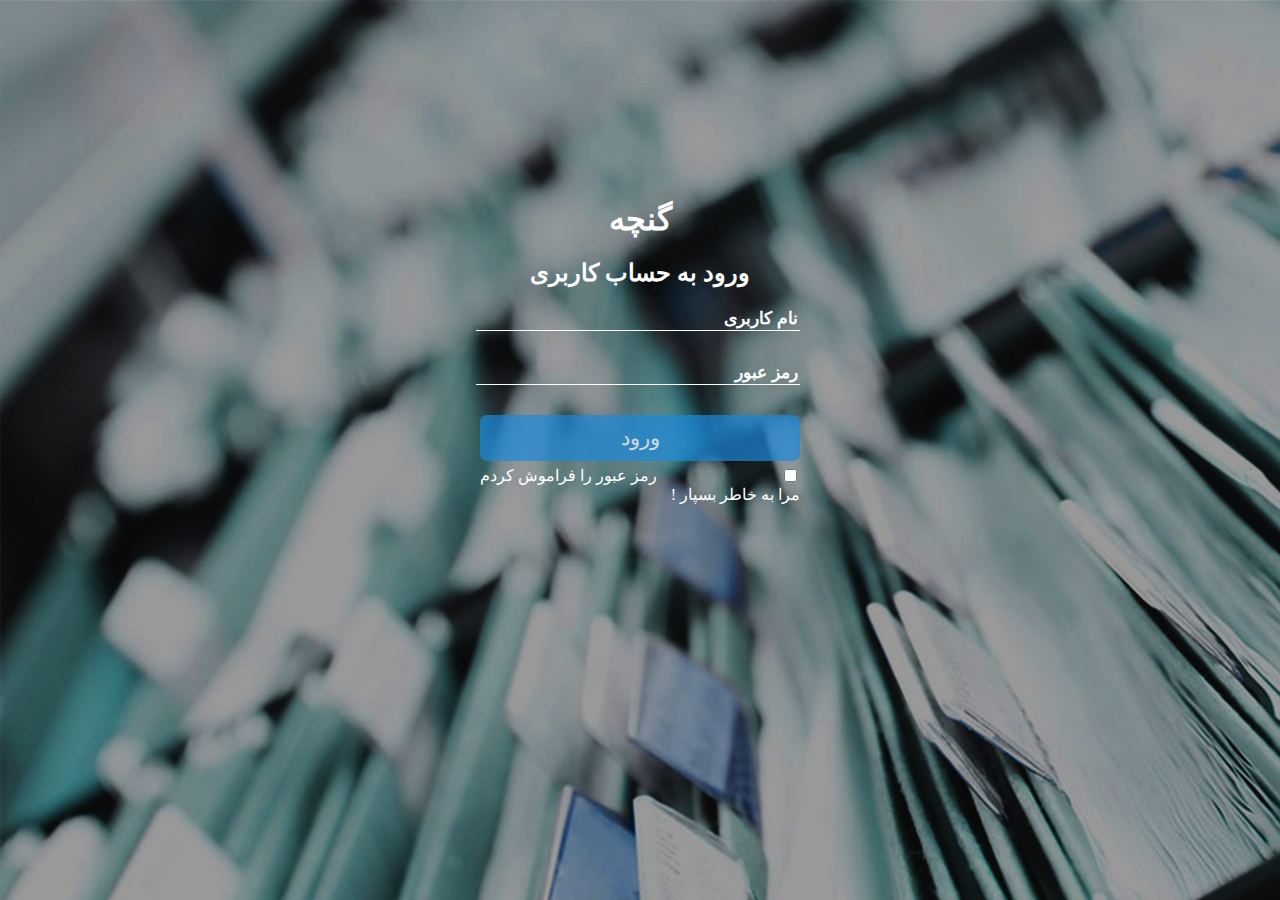
<file: loginPage1/index.html>
<!DOCTYPE html>
<html lang="en">
<head>
    <meta charset="UTF-8">
    <meta name="viewport" content="width=device-width, initial-scale=1.0">
    <meta http-equiv="X-UA-Compatible" content="ie=edge">
    <title>Document</title>
</head>
<body>
    <div id="root"></div>
    <script src="./nue.js"></script>
	<script src="./index.js"></script>
</body>
</html>
</file>
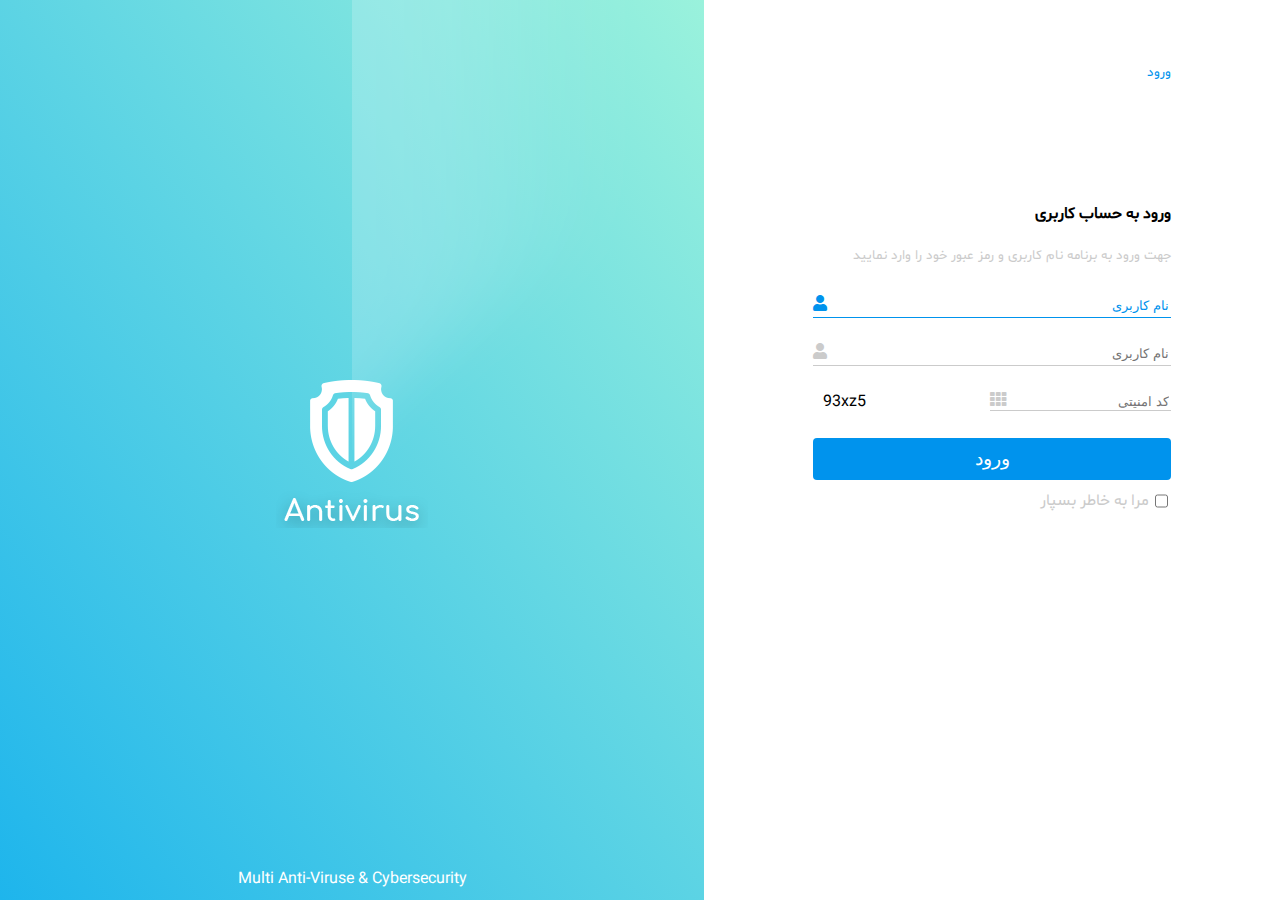
<file: loginPage2/index.html>
<!DOCTYPE html>
<html lang="en">
<head>
    <meta charset="UTF-8">
    <meta name="viewport" content="width=device-width, initial-scale=1.0">
    <meta http-equiv="X-UA-Compatible" content="ie=edge">
    <title>Document</title>
</head>
<body>
    <div id="root"></div>
    <script src="./nue.js"></script>
    <script src="./index.js"></script>
</body>
</html>
</file>
